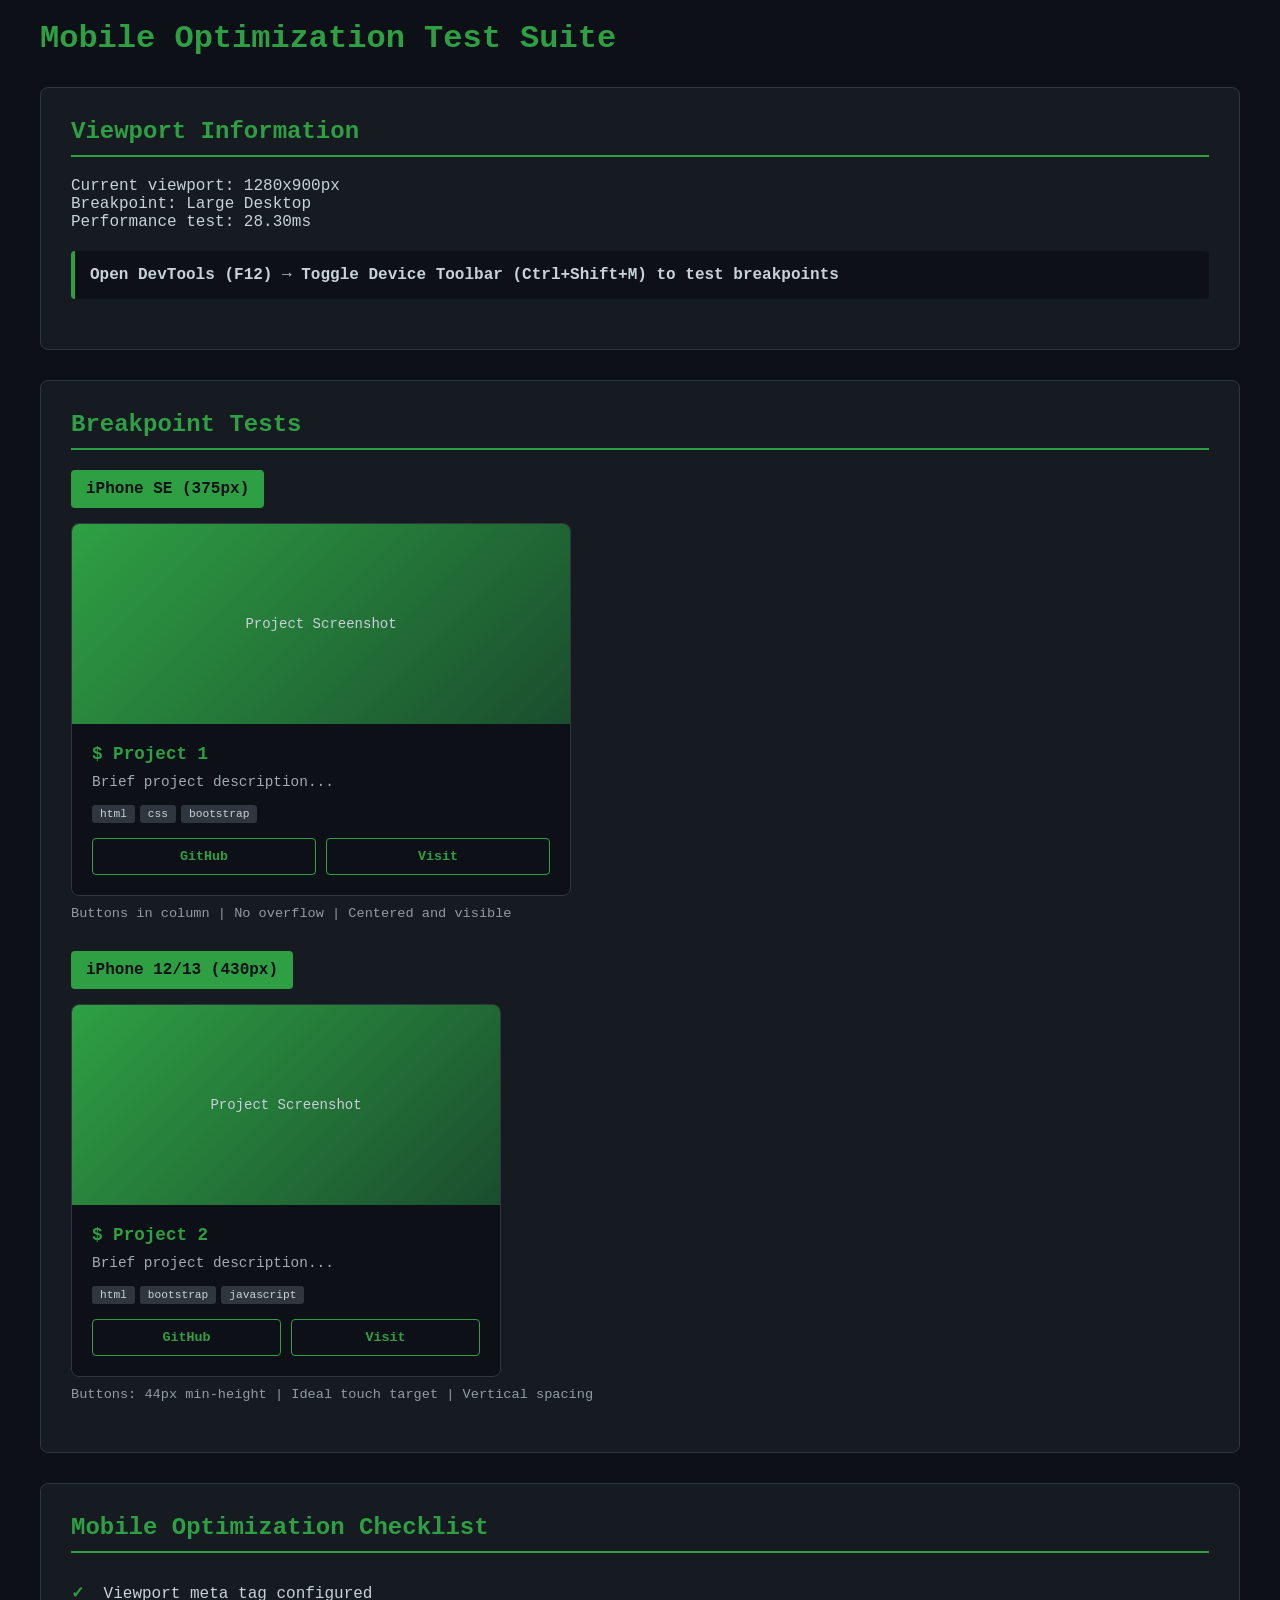
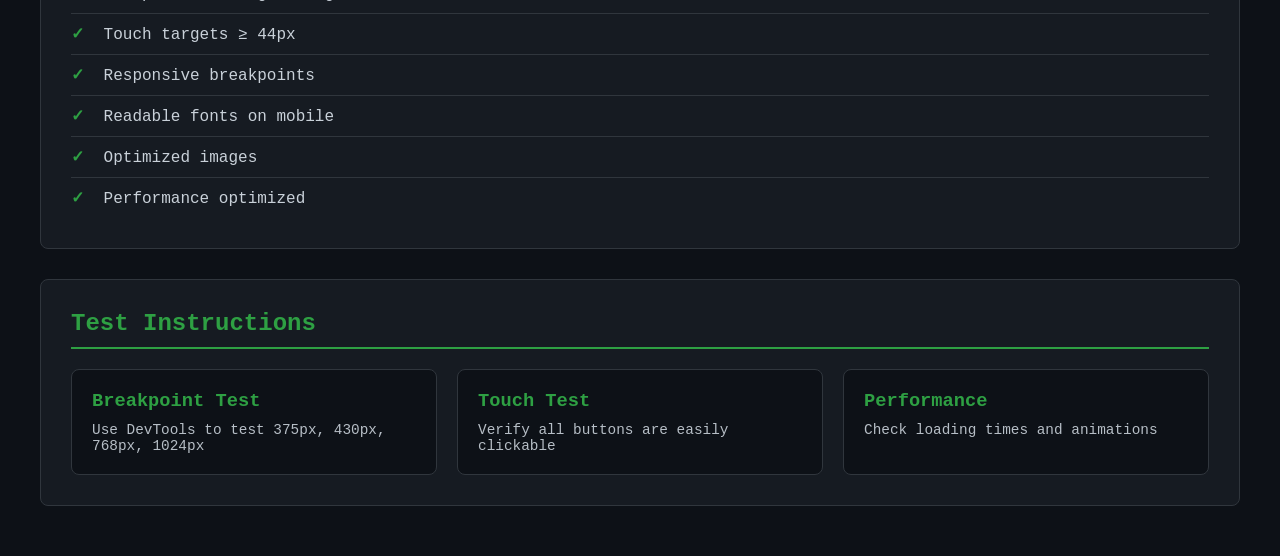
<file: html/mobile-test.html>
<!DOCTYPE html>
<html lang="en">
<head>
    <meta charset="UTF-8">
    <meta name="viewport" content="width=device-width, initial-scale=1.0">
    <title>Mobile Test Suite - Portfolio</title>
    
    <!-- External Stylesheets -->
    <link rel="stylesheet" href="../css/mobile-test.css">
</head>
<body>
    <div class="test-container">
        <h1>Mobile Optimization Test Suite</h1>

        <!-- Viewport Information Display -->
        <div class="test-section">
            <h2>Viewport Information</h2>
            <p id="viewport-info">Loading...</p>
            <p id="breakpoint-indicator">Loading...</p>
            <p id="perf-result">Running performance test...</p>
            <div class="note">
                <strong>Open DevTools (F12) → Toggle Device Toolbar (Ctrl+Shift+M) to test breakpoints</strong>
            </div>
        </div>

        <!-- Responsive Breakpoint Tests -->
        <div class="test-section">
            <h2>Breakpoint Tests</h2>

            <div class="viewport-test">
                <div class="viewport-label">iPhone SE (375px)</div>
                <div class="demo-project-card">
                    <div class="demo-project-image">Project Screenshot</div>
                    <div class="demo-project-content">
                        <div class="demo-project-title">$ Project 1</div>
                        <div class="demo-project-description">Brief project description...</div>
                        <div class="demo-tech-list">
                            <div class="demo-tech-badge">html</div>
                            <div class="demo-tech-badge">css</div>
                            <div class="demo-tech-badge">bootstrap</div>
                        </div>
                        <div class="demo-project-actions">
                            <button class="demo-btn">GitHub</button>
                            <button class="demo-btn">Visit</button>
                        </div>
                    </div>
                </div>
                <p style="margin-top: 10px; font-size: 0.85rem; opacity: 0.7;">
                    Buttons in column | No overflow | Centered and visible
                </p>
            </div>

            <div class="viewport-test" style="margin-top: 30px;">
                <div class="viewport-label">iPhone 12/13 (430px)</div>
                <div class="demo-project-card" style="max-width: 430px;">
                    <div class="demo-project-image">Project Screenshot</div>
                    <div class="demo-project-content">
                        <div class="demo-project-title">$ Project 2</div>
                        <div class="demo-project-description">Brief project description...</div>
                        <div class="demo-tech-list">
                            <div class="demo-tech-badge">html</div>
                            <div class="demo-tech-badge">bootstrap</div>
                            <div class="demo-tech-badge">javascript</div>
                        </div>
                        <div class="demo-project-actions">
                            <button class="demo-btn">GitHub</button>
                            <button class="demo-btn">Visit</button>
                        </div>
                    </div>
                </div>
                <p style="margin-top: 10px; font-size: 0.85rem; opacity: 0.7;">
                    Buttons: 44px min-height | Ideal touch target | Vertical spacing
                </p>
            </div>
        </div>

        <!-- Optimization Checklist -->
        <div class="test-section">
            <h2>Mobile Optimization Checklist</h2>
            <ul class="checklist">
                <li><span class="checkmark">✓</span> Viewport meta tag configured</li>
                <li><span class="checkmark">✓</span> Touch targets ≥ 44px</li>
                <li><span class="checkmark">✓</span> Responsive breakpoints</li>
                <li><span class="checkmark">✓</span> Readable fonts on mobile</li>
                <li><span class="checkmark">✓</span> Optimized images</li>
                <li><span class="checkmark">✓</span> Performance optimized</li>
            </ul>
        </div>

        <!-- Testing Instructions -->
        <div class="test-section">
            <h2>Test Instructions</h2>
            <div class="instruction-grid">
                <div class="instruction-card">
                    <h3>Breakpoint Test</h3>
                    <p>Use DevTools to test 375px, 430px, 768px, 1024px</p>
                </div>
                <div class="instruction-card">
                    <h3>Touch Test</h3>
                    <p>Verify all buttons are easily clickable</p>
                </div>
                <div class="instruction-card">
                    <h3>Performance</h3>
                    <p>Check loading times and animations</p>
                </div>
            </div>
        </div>
    </div>

    <!-- External JavaScript -->
    <script src="../js/mobile-test.js"></script>
</body>
</html>
</file>
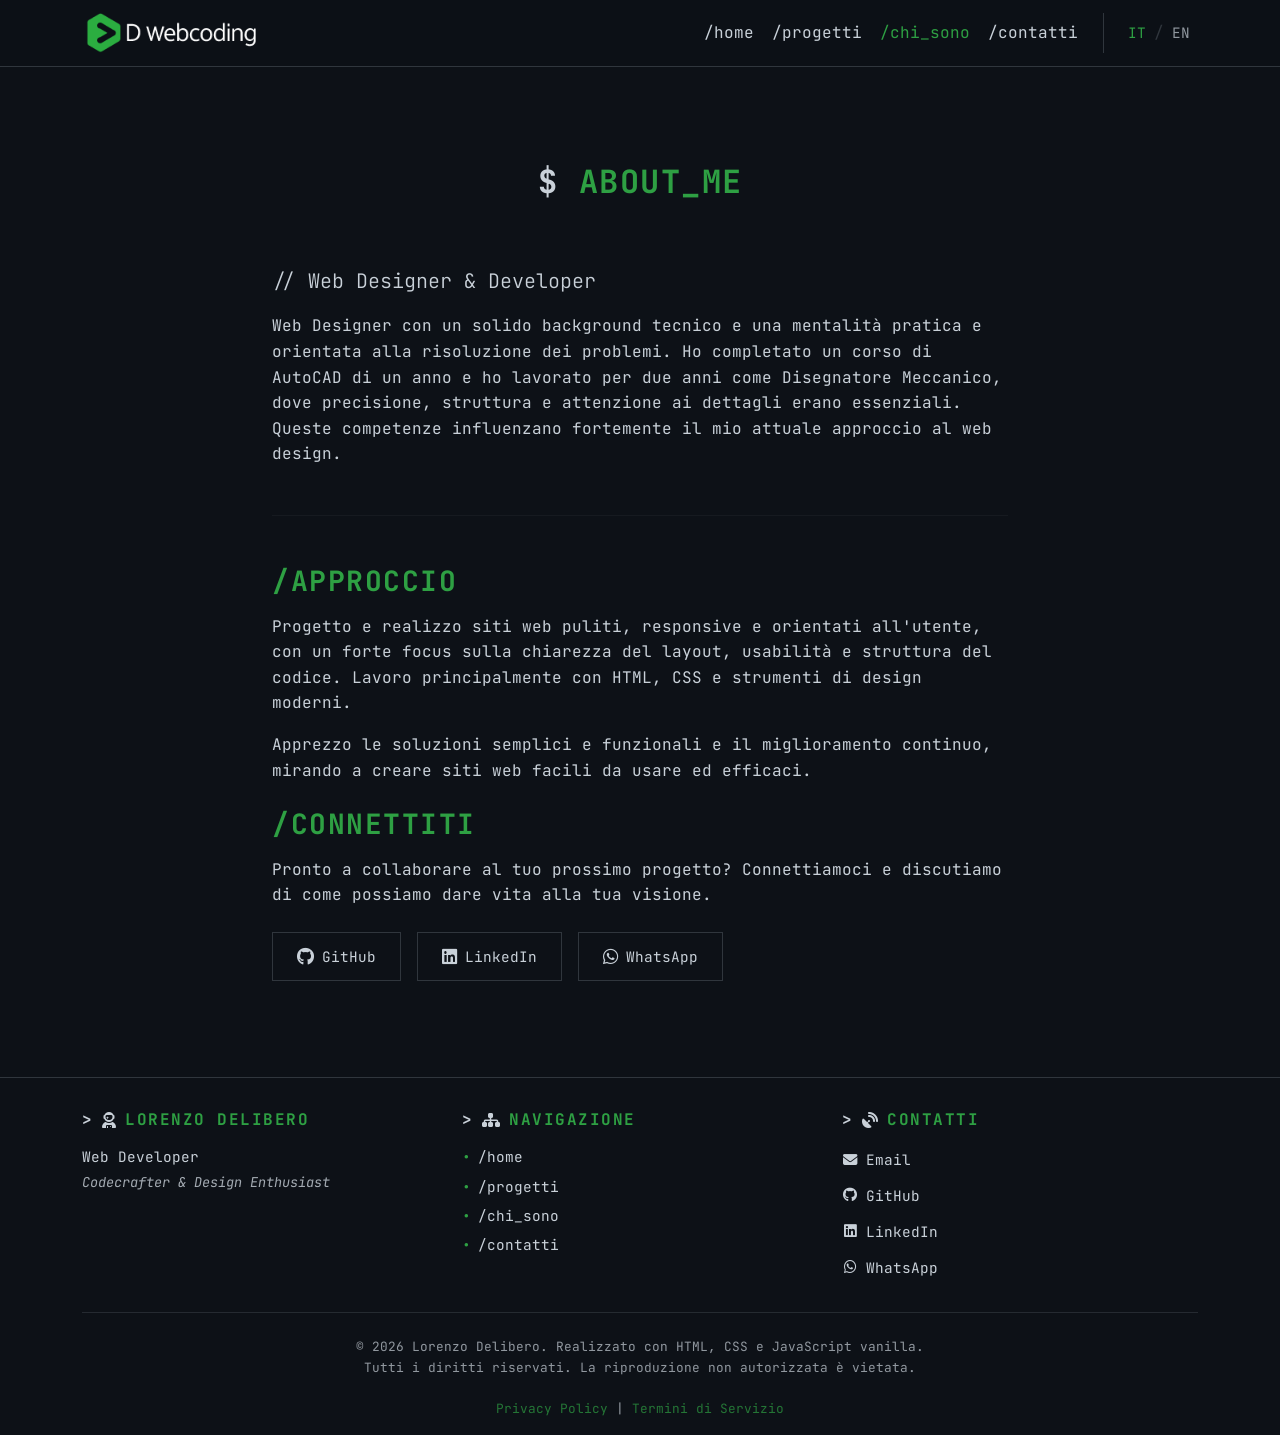
<file: Dwebcoding-Portfolio-main/html/about.html>
<!DOCTYPE html>
<html lang="en">
<head>
    <meta charset="UTF-8">
    <meta name="viewport" content="width=device-width, initial-scale=1.0">
    
    <title data-i18n="meta_title">About | Delibero Lorenzo</title>
    <meta name="description" data-i18n-content="meta_description" content="Profilo tecnico di Lorenzo Delibero.">
    <meta name="keywords" content="Lorenzo Delibero, chi sono, about, profilo sviluppatore, competenze web developer">
    <meta name="robots" content="index, follow">
    
    <!-- Open Graph Meta Tags -->
    <meta property="og:title" content="About | Delibero Lorenzo">
    <meta property="og:description" content="Profilo tecnico di Lorenzo Delibero, sviluppatore web.">
    <meta property="og:type" content="profile">
    <meta property="og:url" content="https://dwebcoding.github.io/html/about.html">
    
    <!-- Canonical URL -->
    <link rel="canonical" href="https://dwebcoding.github.io/html/about.html">

    <!-- External CDN Dependencies -->
    <link rel="preconnect" href="https://fonts.googleapis.com">
    <link rel="preconnect" href="https://fonts.gstatic.com" crossorigin>
    <link href="https://fonts.googleapis.com/css2?family=JetBrains+Mono:wght@400;700&display=swap" rel="stylesheet">
    <link href="https://cdn.jsdelivr.net/npm/bootstrap@5.3.3/dist/css/bootstrap.min.css" rel="stylesheet">
    <link href="https://unpkg.com/aos@2.3.1/dist/aos.css" rel="stylesheet">
    <link rel="stylesheet" href="https://cdnjs.cloudflare.com/ajax/libs/font-awesome/6.5.1/css/all.min.css">

    <!-- Custom Stylesheets -->
    <link rel="stylesheet" href="../css/style.css">
</head>
<body>

    <!-- Primary Navigation -->
    <nav class="navbar navbar-expand-lg navbar-dark sticky-top">
        <div class="container">
            <a class="navbar-brand" href="../index.html">
                <img src="../Assets/Images/Portfolio/Logo White.png" alt="D Webcoding Logo" height="50">
            </a>
            <button class="navbar-toggler" type="button" data-bs-toggle="collapse" data-bs-target="#navbarNav" aria-controls="navbarNav" aria-expanded="false" aria-label="Toggle navigation">
                <span class="navbar-toggler-icon"></span>
            </button>
            <div class="collapse navbar-collapse" id="navbarNav">
                <ul class="navbar-nav ms-auto align-items-center">
                    <li class="nav-item">
                        <a class="nav-link" href="../index.html" data-i18n="nav_home">/home</a>
                    </li>
                    <li class="nav-item">
                        <a class="nav-link" href="projects.html" data-i18n="nav_projects">/projects</a>
                    </li>
                    <li class="nav-item">
                        <a class="nav-link active" href="about.html" data-i18n="nav_about">/about</a>
                    </li>
                    <li class="nav-item">
                        <a class="nav-link" href="contact.html" data-i18n="nav_contact">/contact</a>
                    </li>
                    
                    <!-- Language Switcher Component -->
                    <li class="nav-item lang-switcher">
                        <a href="#" class="lang-switch" data-lang="it">IT</a>
                        <span style="color: var(--border-color);">/</span>
                        <a href="#" class="lang-switch" data-lang="en">EN</a>
                    </li>
                </ul>
            </div>
        </div>
    </nav>

    <!-- About Content Section -->
    <main class="container my-5 py-5">
        <div class="row justify-content-center">
            <div class="col-lg-8 terminal-text">
                <div data-aos="fade-up">
                    <h2 class="section-title text-center" data-i18n="about_title"></h2>
                    <p class="lead" data-i18n="about_intro_lead"></p>
                    <p data-i18n="about_intro_p"></p>
                </div>
                
                <hr class="my-5" style="border-color: var(--border-color);">

                <div data-aos="fade-up" data-aos-delay="100">
                    <h3 class="mb-3" style="color: var(--primary-color);" data-i18n="about_method_title"></h3>
                    <p data-i18n="about_method_p1"></p>
                    <p data-i18n="about_method_p2"></p>
                </div>

                <div data-aos="fade-up" data-aos-delay="200" class="mt-4">
                    <h3 class="mb-3" style="color: var(--primary-color);" data-i18n="about_goals_title"></h3>
                    <p data-i18n="about_goals_p1"></p>
                    
                    <!-- Social Media Links -->
                    <div class="social-banners mt-4">
                        <a href="https://github.com/Dwebcoding" target="_blank" rel="noopener" class="social-banner github">
                            <i class="fab fa-github"></i>
                            <span>GitHub</span>
                        </a>
                        <a href="https://www.linkedin.com/in/dwebcoding/" target="_blank" rel="noopener" class="social-banner linkedin">
                            <i class="fab fa-linkedin"></i>
                            <span>LinkedIn</span>
                        </a>
                        <a href="https://wa.me/393882566019 " target="_blank" rel="noopener" class="social-banner whatsapp">
                            <i class="fab fa-whatsapp"></i>
                            <span>WhatsApp</span>
                        </a>
                    </div>
                </div>
            </div>
        </div>
    </main>

    <!-- Footer Placeholder -->
    <div id="footer-placeholder"></div>

    <!-- JavaScript Dependencies -->
    <script src="../js/translations.js"></script>
    <script src="../js/lang.js"></script>
    <script src="../js/seo.js"></script>
    <script src="https://cdn.jsdelivr.net/npm/bootstrap@5.3.3/dist/js/bootstrap.bundle.min.js"></script>
    <script src="https://unpkg.com/aos@2.3.1/dist/aos.js"></script>
    <script src="../js/main.js" defer></script>

</body>
</html>
</file>
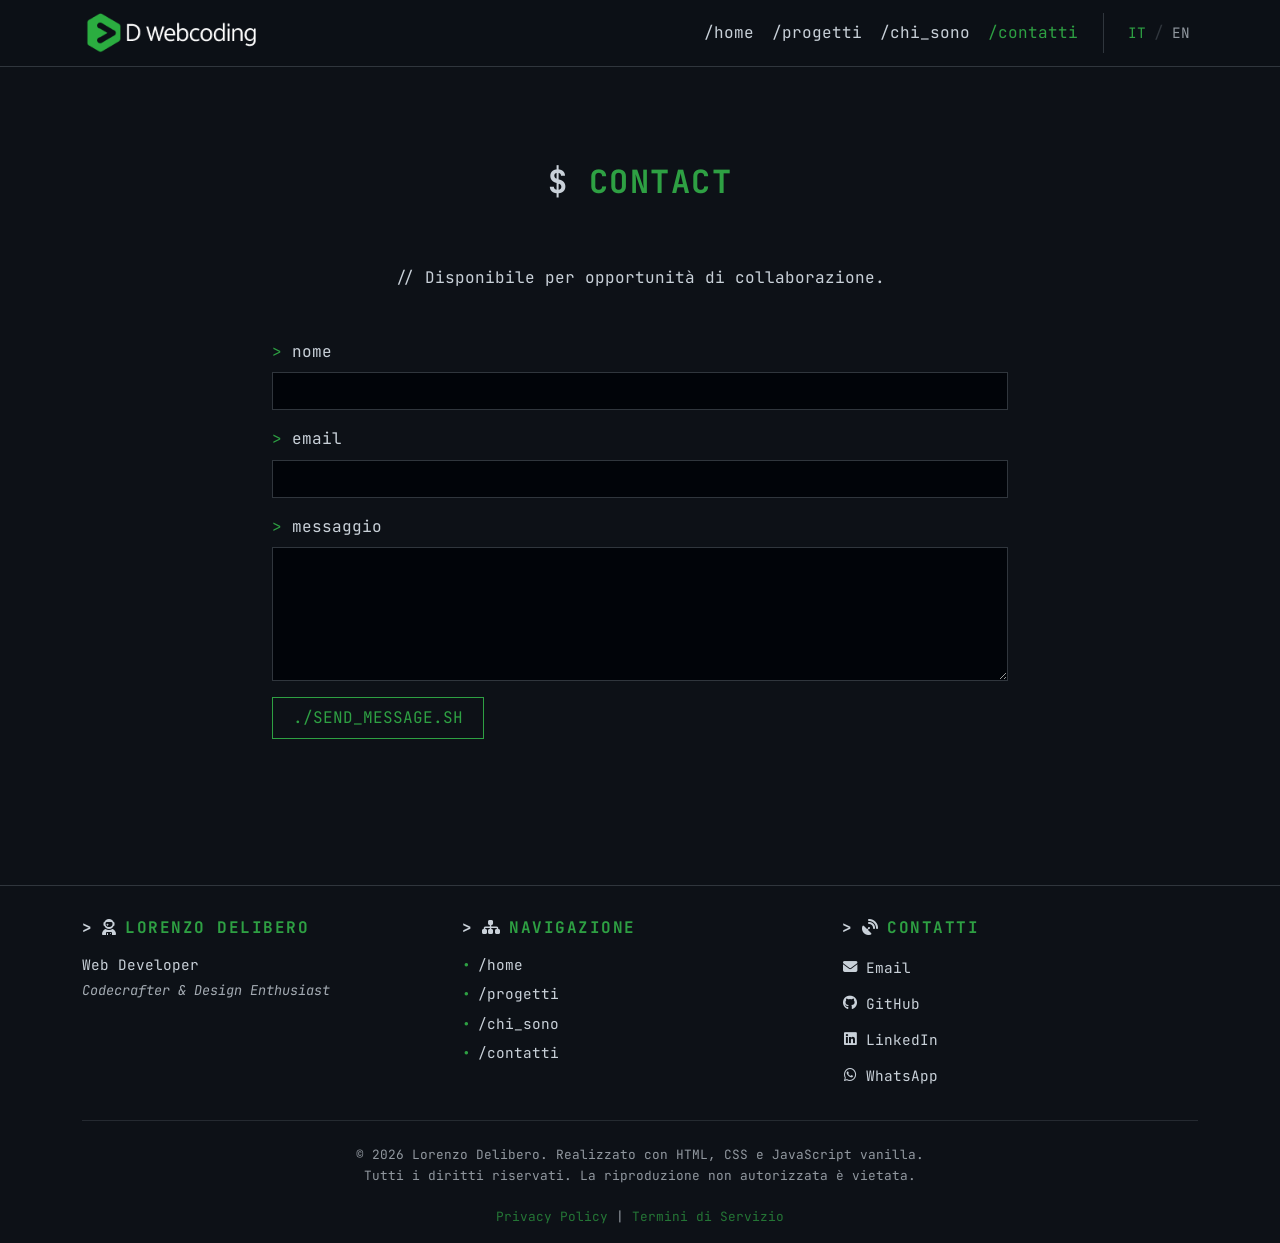
<file: Dwebcoding-Portfolio-main/html/contact.html>
<!DOCTYPE html>
<html lang="en">
<head>
    <meta charset="UTF-8">
    <meta name="viewport" content="width=device-width, initial-scale=1.0">
    
    <title data-i18n="meta_title">Contact | Delibero Lorenzo</title>
    <meta name="description" data-i18n-content="meta_description" content="Contatta Lorenzo Delibero per opportunità e collaborazioni.">
    <meta name="keywords" content="contatti Lorenzo Delibero, collaborazioni web developer, lavoro sviluppatore web">
    <meta name="robots" content="index, follow">
    
    <!-- Open Graph Meta Tags -->
    <meta property="og:title" content="Contact | Delibero Lorenzo">
    <meta property="og:description" content="Contatta Lorenzo Delibero per opportunità e collaborazioni.">
    <meta property="og:type" content="website">
    <meta property="og:url" content="https://dwebcoding.github.io/html/contact.html">
    
    <!-- Canonical URL -->
    <link rel="canonical" href="https://dwebcoding.github.io/html/contact.html">

    <!-- External CDN Dependencies -->
    <link rel="preconnect" href="https://fonts.googleapis.com">
    <link rel="preconnect" href="https://fonts.gstatic.com" crossorigin>
    <link href="https://fonts.googleapis.com/css2?family=JetBrains+Mono:wght@400;700&display=swap" rel="stylesheet">
    <link href="https://cdn.jsdelivr.net/npm/bootstrap@5.3.3/dist/css/bootstrap.min.css" rel="stylesheet">
    <link href="https://unpkg.com/aos@2.3.1/dist/aos.css" rel="stylesheet">
    <link rel="stylesheet" href="https://cdnjs.cloudflare.com/ajax/libs/font-awesome/6.5.1/css/all.min.css">

    <!-- Custom Stylesheets -->
    <link rel="stylesheet" href="../css/style.css">
</head>
<body>

    <!-- Primary Navigation -->
    <nav class="navbar navbar-expand-lg navbar-dark sticky-top">
        <div class="container">
            <a class="navbar-brand" href="../index.html">
                <img src="../Assets/Images/Portfolio/Logo White.png" alt="D Webcoding Logo" height="50">
            </a>
            <button class="navbar-toggler" type="button" data-bs-toggle="collapse" data-bs-target="#navbarNav" aria-controls="navbarNav" aria-expanded="false" aria-label="Toggle navigation">
                <span class="navbar-toggler-icon"></span>
            </button>
            <div class="collapse navbar-collapse" id="navbarNav">
                <ul class="navbar-nav ms-auto align-items-center">
                    <li class="nav-item">
                        <a class="nav-link" href="../index.html" data-i18n="nav_home">/home</a>
                    </li>
                    <li class="nav-item">
                        <a class="nav-link" href="projects.html" data-i18n="nav_projects">/projects</a>
                    </li>
                    <li class="nav-item">
                        <a class="nav-link" href="about.html" data-i18n="nav_about">/about</a>
                    </li>
                    <li class="nav-item">
                        <a class="nav-link active" href="contact.html" data-i18n="nav_contact">/contact</a>
                    </li>
                    <!-- Language Switcher Component -->
                    <li class="nav-item lang-switcher">
                        <a href="#" class="lang-switch" data-lang="it">IT</a>
                        <span style="color: var(--border-color);">/</span>
                        <a href="#" class="lang-switch" data-lang="en">EN</a>
                    </li>
                </ul>
            </div>
        </div>
    </nav>

    <!-- Contact Form Section -->
    <main class="container my-5 py-5">
        <h2 class="section-title text-center" data-aos="fade-up" data-i18n="contact_title"></h2>
        <div class="row justify-content-center">
            <div class="col-lg-8 terminal-text" data-aos="fade-up" data-aos-delay="100">
                <p class="text-center mb-5" data-i18n="contact_intro"></p>
                
                <!-- Contact Form -->
                <form id="contactForm" novalidate>
                    <div class="mb-3">
                        <label for="name" class="form-label" data-i18n="contact_label_name"></label>
                        <input type="text" class="form-control form-control-dark" id="name" required>
                    </div>
                    <div class="mb-3">
                        <label for="email" class="form-label" data-i18n="contact_label_email"></label>
                        <input type="email" class="form-control form-control-dark" id="email" required>
                    </div>
                    <div class="mb-3">
                        <label for="message" class="form-label" data-i18n="contact_label_message"></label>
                        <textarea class="form-control form-control-dark" id="message" rows="5" required></textarea>
                    </div>
                    
                    <button type="submit" class="btn btn-primary" data-i18n="contact_submit_btn"></button>
                </form>

                <!-- Form Validation Feedback -->
                <div id="form-confirmation" class="mt-4 terminal-text" style="height: 25px;"></div>
            </div>
        </div>
    </main>

    <!-- Footer Placeholder -->
    <div id="footer-placeholder"></div>

    <!-- JavaScript Dependencies -->
    <script src="../js/translations.js"></script>
    <script src="../js/lang.js"></script>
    <script src="../js/seo.js"></script>
    <script src="https://cdn.jsdelivr.net/npm/bootstrap@5.3.3/dist/js/bootstrap.bundle.min.js"></script>
    <script src="https://unpkg.com/aos@2.3.1/dist/aos.js"></script>
    <script src="../js/main.js" defer></script>

</body>
</html>
</file>
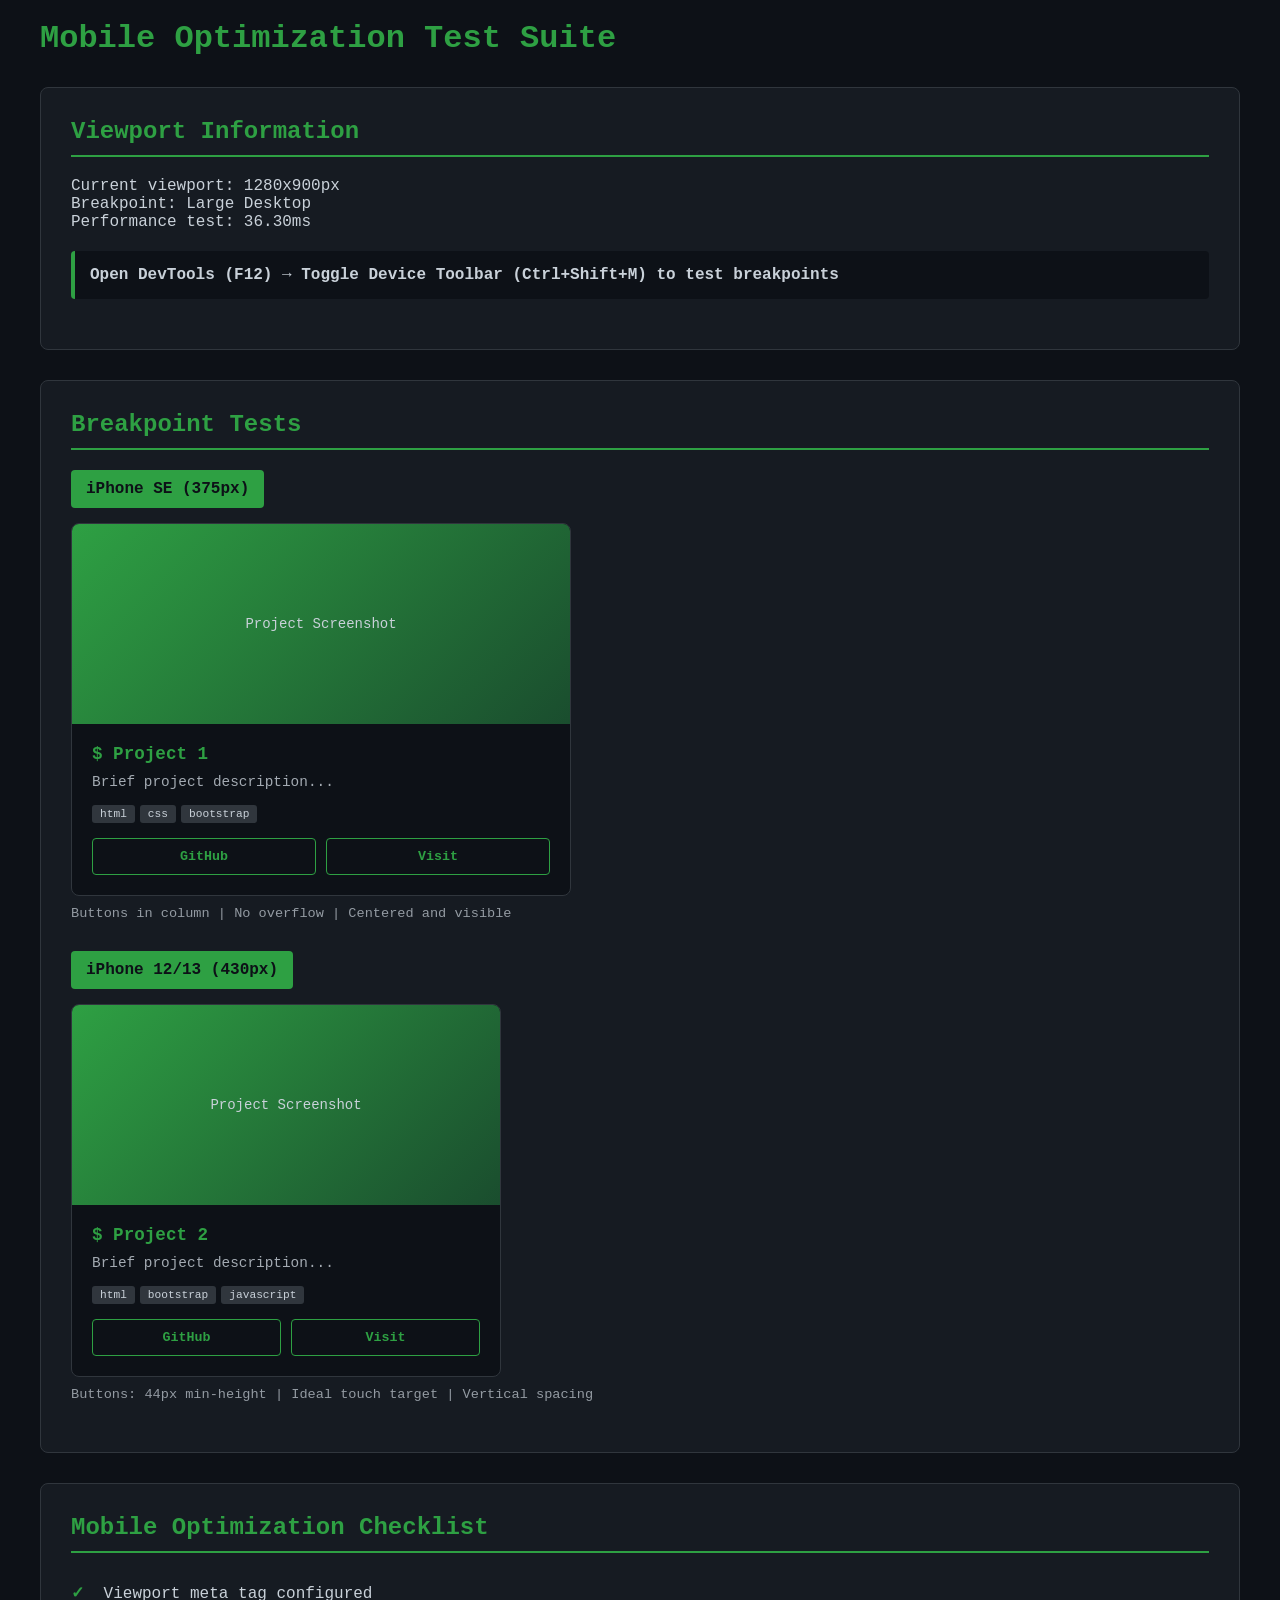
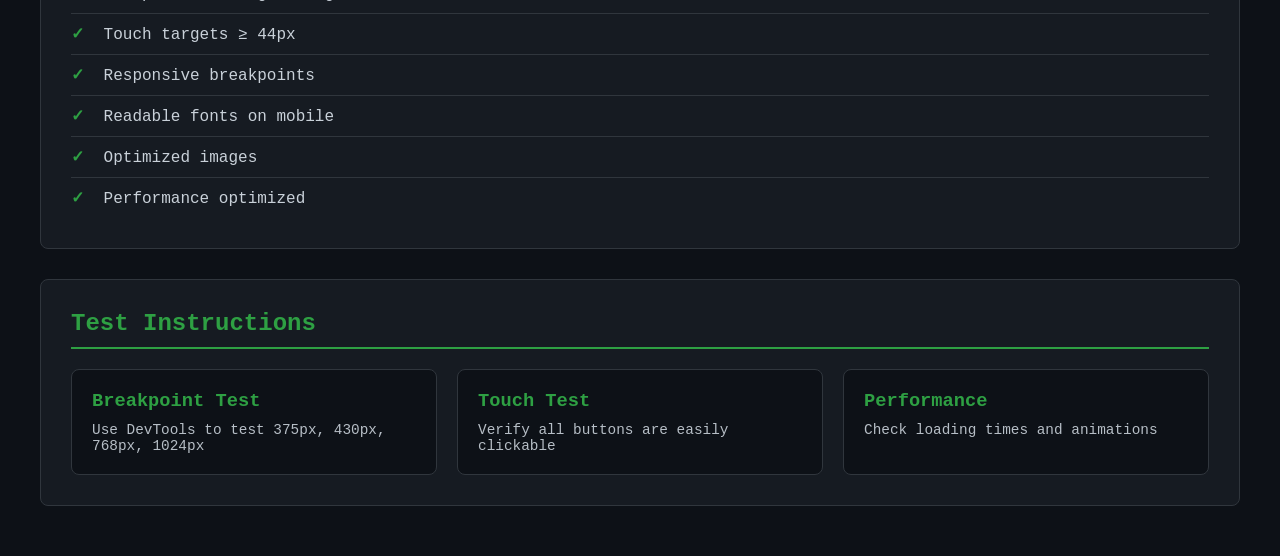
<file: Dwebcoding-Portfolio-main/html/mobile-test.html>
<!DOCTYPE html>
<html lang="en">
<head>
    <meta charset="UTF-8">
    <meta name="viewport" content="width=device-width, initial-scale=1.0">
    <title>Mobile Test Suite - Portfolio</title>
    
    <!-- External Stylesheets -->
    <link rel="stylesheet" href="../css/mobile-test.css">
</head>
<body>
    <div class="test-container">
        <h1>Mobile Optimization Test Suite</h1>

        <!-- Viewport Information Display -->
        <div class="test-section">
            <h2>Viewport Information</h2>
            <p id="viewport-info">Loading...</p>
            <p id="breakpoint-indicator">Loading...</p>
            <p id="perf-result">Running performance test...</p>
            <div class="note">
                <strong>Open DevTools (F12) → Toggle Device Toolbar (Ctrl+Shift+M) to test breakpoints</strong>
            </div>
        </div>

        <!-- Responsive Breakpoint Tests -->
        <div class="test-section">
            <h2>Breakpoint Tests</h2>

            <div class="viewport-test">
                <div class="viewport-label">iPhone SE (375px)</div>
                <div class="demo-project-card">
                    <div class="demo-project-image">Project Screenshot</div>
                    <div class="demo-project-content">
                        <div class="demo-project-title">$ Project 1</div>
                        <div class="demo-project-description">Brief project description...</div>
                        <div class="demo-tech-list">
                            <div class="demo-tech-badge">html</div>
                            <div class="demo-tech-badge">css</div>
                            <div class="demo-tech-badge">bootstrap</div>
                        </div>
                        <div class="demo-project-actions">
                            <button class="demo-btn">GitHub</button>
                            <button class="demo-btn">Visit</button>
                        </div>
                    </div>
                </div>
                <p style="margin-top: 10px; font-size: 0.85rem; opacity: 0.7;">
                    Buttons in column | No overflow | Centered and visible
                </p>
            </div>

            <div class="viewport-test" style="margin-top: 30px;">
                <div class="viewport-label">iPhone 12/13 (430px)</div>
                <div class="demo-project-card" style="max-width: 430px;">
                    <div class="demo-project-image">Project Screenshot</div>
                    <div class="demo-project-content">
                        <div class="demo-project-title">$ Project 2</div>
                        <div class="demo-project-description">Brief project description...</div>
                        <div class="demo-tech-list">
                            <div class="demo-tech-badge">html</div>
                            <div class="demo-tech-badge">bootstrap</div>
                            <div class="demo-tech-badge">javascript</div>
                        </div>
                        <div class="demo-project-actions">
                            <button class="demo-btn">GitHub</button>
                            <button class="demo-btn">Visit</button>
                        </div>
                    </div>
                </div>
                <p style="margin-top: 10px; font-size: 0.85rem; opacity: 0.7;">
                    Buttons: 44px min-height | Ideal touch target | Vertical spacing
                </p>
            </div>
        </div>

        <!-- Optimization Checklist -->
        <div class="test-section">
            <h2>Mobile Optimization Checklist</h2>
            <ul class="checklist">
                <li><span class="checkmark">✓</span> Viewport meta tag configured</li>
                <li><span class="checkmark">✓</span> Touch targets ≥ 44px</li>
                <li><span class="checkmark">✓</span> Responsive breakpoints</li>
                <li><span class="checkmark">✓</span> Readable fonts on mobile</li>
                <li><span class="checkmark">✓</span> Optimized images</li>
                <li><span class="checkmark">✓</span> Performance optimized</li>
            </ul>
        </div>

        <!-- Testing Instructions -->
        <div class="test-section">
            <h2>Test Instructions</h2>
            <div class="instruction-grid">
                <div class="instruction-card">
                    <h3>Breakpoint Test</h3>
                    <p>Use DevTools to test 375px, 430px, 768px, 1024px</p>
                </div>
                <div class="instruction-card">
                    <h3>Touch Test</h3>
                    <p>Verify all buttons are easily clickable</p>
                </div>
                <div class="instruction-card">
                    <h3>Performance</h3>
                    <p>Check loading times and animations</p>
                </div>
            </div>
        </div>
    </div>

    <!-- External JavaScript -->
    <script src="../js/mobile-test.js"></script>
</body>
</html>
</file>
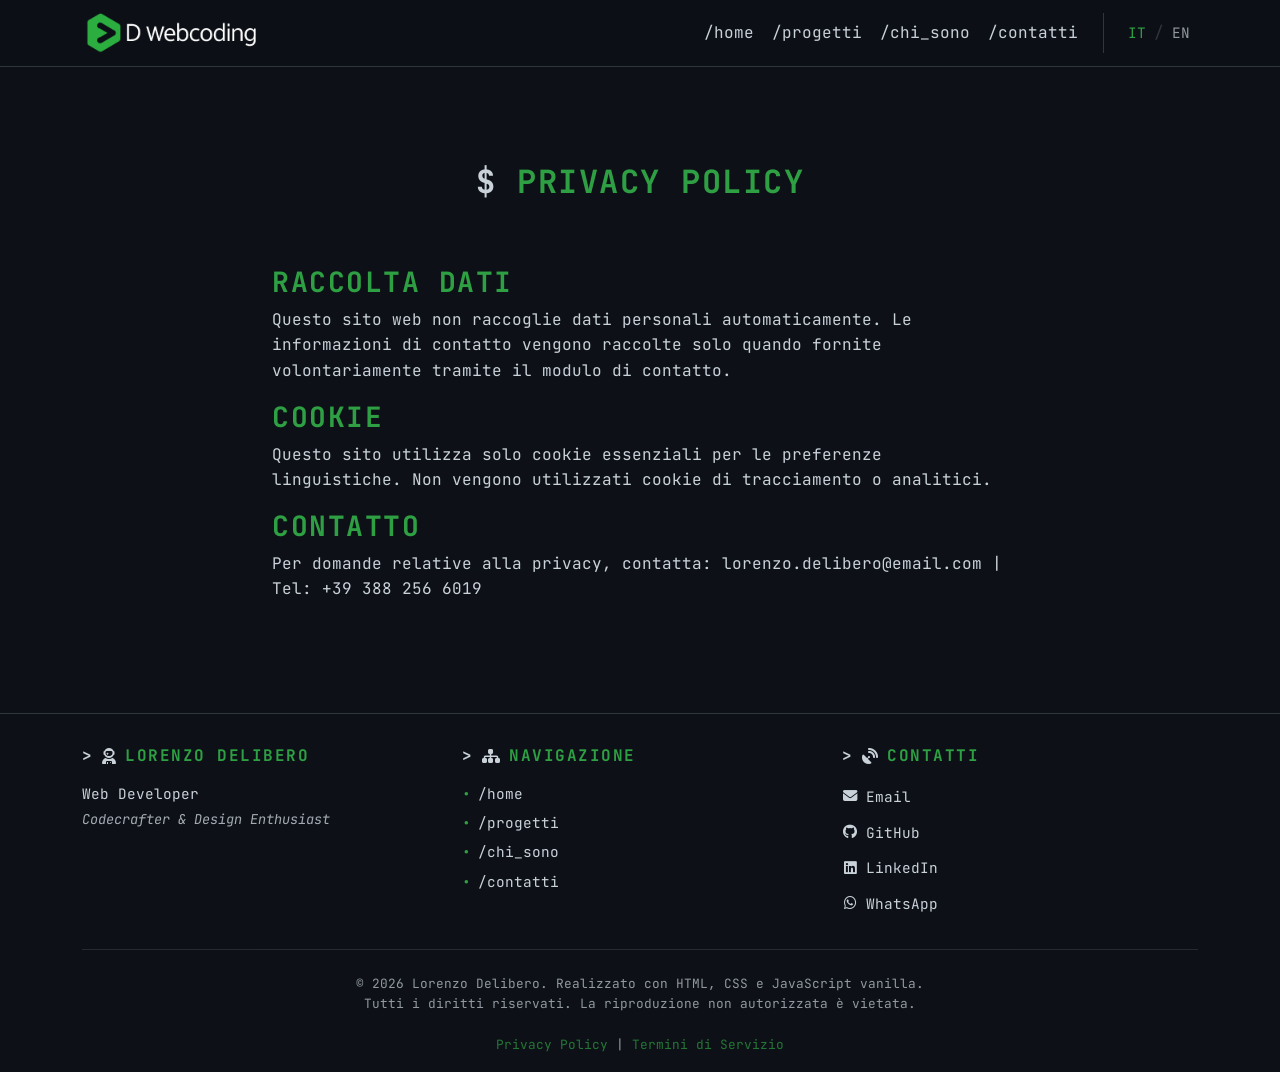
<file: Dwebcoding-Portfolio-main/html/privacy.html>
<!DOCTYPE html>
<html lang="en">
<head>
    <meta charset="UTF-8">
    <meta name="viewport" content="width=device-width, initial-scale=1.0">
    
    <title data-i18n="privacy_title">Privacy Policy | Delibero Lorenzo</title>
    <meta name="description" data-i18n-content="privacy_description" content="Privacy Policy di Lorenzo Delibero.">

    <!-- Libs CDN -->
    <link rel="preconnect" href="https://fonts.googleapis.com">
    <link rel="preconnect" href="https://fonts.gstatic.com" crossorigin>
    <link href="https://fonts.googleapis.com/css2?family=JetBrains+Mono:wght@400;700&display=swap" rel="stylesheet">
    <link href="https://cdn.jsdelivr.net/npm/bootstrap@5.3.3/dist/css/bootstrap.min.css" rel="stylesheet">
    <link href="https://unpkg.com/aos@2.3.1/dist/aos.css" rel="stylesheet">
    <link rel="stylesheet" href="https://cdnjs.cloudflare.com/ajax/libs/font-awesome/6.5.1/css/all.min.css">

    <!-- Custom CSS -->
    <link rel="stylesheet" href="../css/style.css">
</head>
<body>

    <!-- Navbar -->
    <nav class="navbar navbar-expand-lg navbar-dark sticky-top">
        <div class="container">
            <a class="navbar-brand" href="../index.html">
                <img src="../Assets/Images/Portfolio/Logo White.png" alt="D Webcoding Logo" height="50">
            </a>
            <button class="navbar-toggler" type="button" data-bs-toggle="collapse" data-bs-target="#navbarNav" aria-controls="navbarNav" aria-expanded="false" aria-label="Toggle navigation">
                <span class="navbar-toggler-icon"></span>
            </button>
            <div class="collapse navbar-collapse" id="navbarNav">
                <ul class="navbar-nav ms-auto align-items-center">
                    <li class="nav-item">
                        <a class="nav-link" href="../index.html" data-i18n="nav_home">/home</a>
                    </li>
                    <li class="nav-item">
                        <a class="nav-link" href="projects.html" data-i18n="nav_projects">/projects</a>
                    </li>
                    <li class="nav-item">
                        <a class="nav-link" href="about.html" data-i18n="nav_about">/about</a>
                    </li>
                    <li class="nav-item">
                        <a class="nav-link" href="contact.html" data-i18n="nav_contact">/contact</a>
                    </li>
                    
                    <!-- Language Switcher -->
                    <li class="nav-item lang-switcher">
                        <a href="#" class="lang-switch" data-lang="it">IT</a>
                        <span style="color: var(--border-color);">/</span>
                        <a href="#" class="lang-switch" data-lang="en">EN</a>
                    </li>
                </ul>
            </div>
        </div>
    </nav>

    <!-- Privacy Section -->
    <main class="container my-5 py-5">
        <div class="row justify-content-center">
            <div class="col-lg-8 terminal-text">
                <h2 class="section-title text-center" data-i18n="privacy_title"></h2>
                
                <div data-aos="fade-up">
                    <h3 data-i18n="privacy_data_collection"></h3>
                    <p data-i18n="privacy_data_text"></p>
                </div>

                <div data-aos="fade-up" data-aos-delay="100">
                    <h3 data-i18n="privacy_cookies"></h3>
                    <p data-i18n="privacy_cookies_text"></p>
                </div>

                <div data-aos="fade-up" data-aos-delay="200">
                    <h3 data-i18n="privacy_contact"></h3>
                    <p data-i18n="privacy_contact_text"></p>
                </div>
            </div>
        </div>
    </main>

    <!-- Footer -->
    <div id="footer-placeholder"></div>

    <!-- JS -->
    <script src="../js/translations.js"></script>
    <script src="../js/lang.js"></script>
    <script src="../js/seo.js"></script>
    <script src="https://cdn.jsdelivr.net/npm/bootstrap@5.3.3/dist/js/bootstrap.bundle.min.js"></script>
    <script src="https://unpkg.com/aos@2.3.1/dist/aos.js"></script>
    <script src="../js/main.js" defer></script>

</body>
</html>
</file>
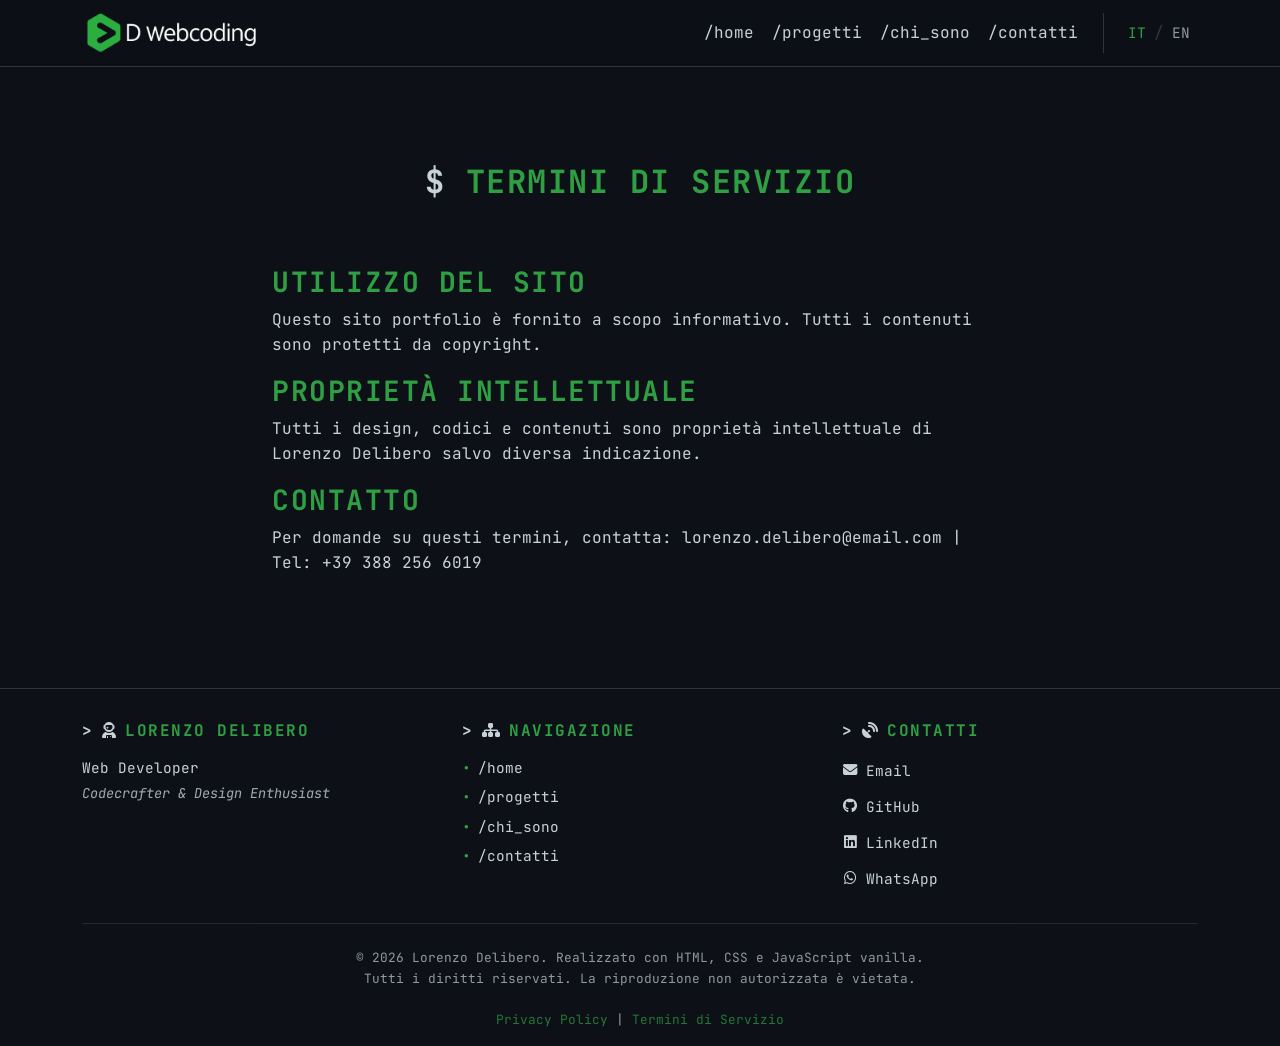
<file: Dwebcoding-Portfolio-main/html/terms.html>
<!DOCTYPE html>
<html lang="en">
<head>
    <meta charset="UTF-8">
    <meta name="viewport" content="width=device-width, initial-scale=1.0">
    
    <title data-i18n="terms_title">Terms of Service | Delibero Lorenzo</title>
    <meta name="description" data-i18n-content="terms_description" content="Terms of Service di Lorenzo Delibero.">

    <!-- External CDN Dependencies -->
    <link rel="preconnect" href="https://fonts.googleapis.com">
    <link rel="preconnect" href="https://fonts.gstatic.com" crossorigin>
    <link href="https://fonts.googleapis.com/css2?family=JetBrains+Mono:wght@400;700&display=swap" rel="stylesheet">
    <link href="https://cdn.jsdelivr.net/npm/bootstrap@5.3.3/dist/css/bootstrap.min.css" rel="stylesheet">
    <link href="https://unpkg.com/aos@2.3.1/dist/aos.css" rel="stylesheet">
    <link rel="stylesheet" href="https://cdnjs.cloudflare.com/ajax/libs/font-awesome/6.5.1/css/all.min.css">

    <!-- Custom Stylesheets -->
    <link rel="stylesheet" href="../css/style.css">
</head>
<body>

    <!-- Primary Navigation -->
    <nav class="navbar navbar-expand-lg navbar-dark sticky-top">
        <div class="container">
            <a class="navbar-brand" href="../index.html">
                <img src="../Assets/Images/Portfolio/Logo White.png" alt="D Webcoding Logo" height="50">
            </a>
            <button class="navbar-toggler" type="button" data-bs-toggle="collapse" data-bs-target="#navbarNav" aria-controls="navbarNav" aria-expanded="false" aria-label="Toggle navigation">
                <span class="navbar-toggler-icon"></span>
            </button>
            <div class="collapse navbar-collapse" id="navbarNav">
                <ul class="navbar-nav ms-auto align-items-center">
                    <li class="nav-item">
                        <a class="nav-link" href="../index.html" data-i18n="nav_home">/home</a>
                    </li>
                    <li class="nav-item">
                        <a class="nav-link" href="projects.html" data-i18n="nav_projects">/projects</a>
                    </li>
                    <li class="nav-item">
                        <a class="nav-link" href="about.html" data-i18n="nav_about">/about</a>
                    </li>
                    <li class="nav-item">
                        <a class="nav-link" href="contact.html" data-i18n="nav_contact">/contact</a>
                    </li>
                    <!-- Language Switcher Component -->
                    <li class="nav-item lang-switcher">
                        <a href="#" class="lang-switch" data-lang="it">IT</a>
                        <span style="color: var(--border-color);">/</span>
                        <a href="#" class="lang-switch" data-lang="en">EN</a>
                    </li>
                </ul>
            </div>
        </div>
    </nav>

    <!-- Terms of Service Content -->
    <main class="container my-5 py-5">
        <div class="row justify-content-center">
            <div class="col-lg-8 terminal-text">
                <h2 class="section-title text-center" data-i18n="terms_title"></h2>
                
                <div data-aos="fade-up">
                    <h3 data-i18n="terms_usage"></h3>
                    <p data-i18n="terms_usage_text"></p>
                </div>

                <div data-aos="fade-up" data-aos-delay="100">
                    <h3 data-i18n="terms_intellectual"></h3>
                    <p data-i18n="terms_intellectual_text"></p>
                </div>

                <div data-aos="fade-up" data-aos-delay="200">
                    <h3 data-i18n="terms_contact"></h3>
                    <p data-i18n="terms_contact_text"></p>
                </div>
            </div>
        </div>
    </main>

    <!-- Footer Placeholder -->
    <div id="footer-placeholder"></div>

    <!-- JavaScript Dependencies -->
    <script src="../js/translations.js"></script>
    <script src="../js/lang.js"></script>
    <script src="../js/seo.js"></script>
    <script src="https://cdn.jsdelivr.net/npm/bootstrap@5.3.3/dist/js/bootstrap.bundle.min.js"></script>
    <script src="https://unpkg.com/aos@2.3.1/dist/aos.js"></script>
    <script src="../js/main.js" defer></script>

</body>
</html>
</file>
<file: css/mobile-test.css>
/**
 * Mobile Testing Suite Styles
 * Viewport testing and responsive design validation
 */
* {
    margin: 0;
    padding: 0;
    box-sizing: border-box;
}

body {
    font-family: 'Courier New', monospace;
    background: #0d1117;
    color: #c9d1d9;
    padding: 20px;
}

.test-container {
    max-width: 1200px;
    margin: 0 auto;
}

h1 {
    color: #2ea043;
    margin-bottom: 30px;
    font-size: 2rem;
}

.test-section {
    background: #161b22;
    border: 1px solid #30363d;
    border-radius: 8px;
    padding: 30px;
    margin-bottom: 30px;
}

.test-section h2 {
    color: #2ea043;
    font-size: 1.5rem;
    margin-bottom: 20px;
    border-bottom: 2px solid #2ea043;
    padding-bottom: 10px;
}

.viewport-test {
    margin-bottom: 20px;
}

.viewport-label {
    background: #2ea043;
    color: #0d1117;
    padding: 10px 15px;
    border-radius: 4px;
    font-weight: bold;
    margin-bottom: 15px;
    display: inline-block;
}

.demo-project-card {
    border: 1px solid #30363d;
    border-radius: 8px;
    overflow: hidden;
    max-width: 500px;
    background: #0d1117;
}

.demo-project-image {
    width: 100%;
    height: 200px;
    background: linear-gradient(135deg, #2ea043 0%, #1a4d2e 100%);
    display: flex;
    align-items: center;
    justify-content: center;
    color: #c9d1d9;
    font-size: 14px;
    text-align: center;
    padding: 20px;
}

.demo-project-content {
    padding: 20px;
}

.demo-project-title {
    color: #2ea043;
    font-size: 1.1rem;
    margin-bottom: 10px;
    font-weight: bold;
}

.demo-project-description {
    font-size: 0.9rem;
    margin-bottom: 15px;
    opacity: 0.8;
}

.demo-tech-list {
    margin-bottom: 15px;
    display: flex;
    gap: 5px;
    flex-wrap: wrap;
}

.demo-tech-badge {
    background: #30363d;
    color: #c9d1d9;
    padding: 3px 8px;
    border-radius: 3px;
    font-size: 0.7rem;
}

.demo-project-actions {
    display: flex;
    gap: 10px;
}

.demo-btn {
    flex: 1;
    padding: 10px;
    border: 1px solid #2ea043;
    background: transparent;
    color: #2ea043;
    border-radius: 4px;
    cursor: pointer;
    font-family: inherit;
    font-weight: bold;
    text-align: center;
    transition: all 0.3s;
}

.demo-btn:hover {
    background: #2ea043;
    color: #0d1117;
}

@media (max-width: 768px) {
    .demo-project-actions {
        flex-direction: column;
        gap: 10px;
    }

    .demo-btn {
        width: 100%;
    }
}

.checklist {
    list-style: none;
}

.checklist li {
    padding: 10px 0;
    border-bottom: 1px solid #30363d;
}

.checklist li:last-child {
    border-bottom: none;
}

.checkmark {
    color: #2ea043;
    font-weight: bold;
    margin-right: 10px;
}

.note {
    background: #0d1117;
    border-left: 4px solid #2ea043;
    padding: 15px;
    margin: 20px 0;
    border-radius: 4px;
}

.code-block {
    background: #0d1117;
    border: 1px solid #30363d;
    padding: 15px;
    border-radius: 4px;
    overflow-x: auto;
    margin: 15px 0;
    font-size: 0.85rem;
}

.highlight {
    color: #2ea043;
}

.instruction-grid {
    display: grid;
    grid-template-columns: repeat(auto-fit, minmax(300px, 1fr));
    gap: 20px;
    margin-top: 20px;
}

.instruction-card {
    background: #0d1117;
    border: 1px solid #30363d;
    padding: 20px;
    border-radius: 8px;
}

.instruction-card h3 {
    color: #2ea043;
    margin-bottom: 10px;
}

.instruction-card p {
    font-size: 0.9rem;
    opacity: 0.9;
}
</file>
<file: Dwebcoding-Portfolio-main/css/style.css>
/**
 * Terminal-Inspired Portfolio Stylesheet
 * Theme: GitHub Dark with Terminal Aesthetics
 * Typography: JetBrains Mono Monospace
 */

/* Font Import */
@import url('https://fonts.googleapis.com/css2?family=JetBrains+Mono:wght@400;700&display=swap');

/* CSS Custom Properties */
:root {
  --background-color: #0d1117;
  --primary-color: #2ea043;
  --secondary-color: #c9d1d9;
  --border-color: #30363d;
  --text-color: var(--secondary-color);
  --font-family-monospace: 'JetBrains Mono', monospace;
}

body {
  background-color: var(--background-color);
  color: var(--text-color);
  font-family: var(--font-family-monospace);
  line-height: 1.6;
}

h1, h2, h3, h4, h5, h6 {
  color: var(--primary-color);
  font-weight: 700;
  text-transform: uppercase;
  letter-spacing: 1.5px;
}

h2::before {
  content: '$ ';
  color: var(--secondary-color);
}

a {
  color: var(--primary-color);
  text-decoration: none;
  transition: color 0.3s ease, text-decoration 0.3s ease;
}

a:hover {
  color: var(--secondary-color);
  text-decoration: underline;
}

/* Bootstrap Framework Overrides */
.navbar {
  background-color: rgba(13, 17, 23, 0.8);
  backdrop-filter: blur(10px);
  border-bottom: 1px solid var(--border-color);
}

.navbar-brand img {
    height: 40px;
    width: auto;
    transition: transform 0.2s ease;
}

.navbar-brand img:hover {
    transform: scale(1.05);
}

.navbar-brand {
    font-family: var(--font-family-monospace);
    color: var(--primary-color);
    font-weight: 700;
}

.navbar-brand:hover {
    color: var(--secondary-color);
}

.navbar .nav-link {
  color: var(--secondary-color);
  font-family: var(--font-family-monospace);
  border: 1px solid transparent;
  transition: color 0.3s ease, border-color 0.3s ease;
}

.navbar .nav-link:hover,
.navbar .nav-link.active {
  color: var(--primary-color);
}

.navbar-toggler {
    border-color: var(--border-color);
}

.navbar-toggler-icon {
    background-image: url("data:image/svg+xml,%3csvg xmlns='http://www.w3.org/2000/svg' viewBox='0 0 30 30'%3e%3cpath stroke='rgba(46, 160, 67, 1)' stroke-linecap='round' stroke-miterlimit='10' stroke-width='2' d='M4 7h22M4 15h22M4 23h22'/%3e%3c/svg%3e");
}

.btn {
    font-family: var(--font-family-monospace);
    text-transform: uppercase;
    border-radius: 0;
    padding: 8px 20px;
    transition: all 0.3s ease;
}

.btn-primary {
  background-color: transparent;
  color: var(--primary-color);
  border: 1px solid var(--primary-color);
}

.btn-primary:hover {
  background-color: var(--primary-color);
  color: var(--background-color);
  border-color: var(--primary-color);
}

.btn-secondary {
    background-color: transparent;
    color: var(--secondary-color);
    border: 1px solid var(--secondary-color);
}

.btn-secondary:hover {
    background-color: var(--secondary-color);
    color: var(--background-color);
    border-color: var(--secondary-color);
}


/* Custom Component Classes */
.section-title {
    margin-bottom: 4rem;
}

.terminal-text {
    font-family: var(--font-family-monospace);
}

.terminal-card {
    background-color: transparent;
    border: 1px solid var(--border-color);
    padding: 2rem;
    height: 100%;
    display: flex;
    flex-direction: column;
}

.terminal-card .card-title {
    color: var(--primary-color);
    margin-bottom: 1rem;
}

.terminal-card .card-title::before {
    content: '$ project: ';
    color: var(--secondary-color);
}

.terminal-card p {
    margin-bottom: 0.5rem;
}

.terminal-card .tech-list {
    margin-top: auto;
    padding-top: 1rem;
}

.terminal-card .tech-list span {
    display: inline-block;
    background-color: var(--border-color);
    padding: 2px 8px;
    font-size: 0.8rem;
    margin-right: 5px;
    margin-bottom: 5px;
}

.terminal-card .tech-label::before {
    content: '> tech: ';
    color: var(--secondary-color);
}

/* Page-Specific Sections */

/* Hero Section */
.hero-section {
    min-height: 60vh;
    position: relative;
    overflow: hidden;
}

#hero-bg {
  position: absolute;
  top: 0;
  left: 0;
  width: 100%;
  height: 100%;
  z-index: 0;
  pointer-events: none;
}

.hero-text {
    position: relative;
    z-index: 1;
    font-size: 1.2rem; /* Leggermente ridotto per più linee */
    width: 100%;
    max-width: 650px; /* Larghezza massima per leggibilità */
}

.hero-text .terminal-prompt {
    color: var(--secondary-color);
}

.hero-text .terminal-prompt span,
.hero-text .terminal-prompt a {
    color: var(--primary-color);
}

.hero-text .terminal-output-line {
    margin: 0;
    padding-left: 1rem; /* Indentazione per l'output */
    color: var(--text-color);
}

.hero-text .terminal-key {
    color: var(--primary-color);
}

.hero-text .cursor {
    display: inline-block;
    background-color: var(--primary-color);
    width: 10px;
    height: 1.2rem;
    vertical-align: middle;
    animation: blink 1s infinite;
}

@keyframes blink {
    0%, 100% { opacity: 1; }
    50% { opacity: 0; }
}

/* Contact Form Styling */
.form-control-dark {
    background-color: #010409;
    color: var(--text-color);
    border: 1px solid var(--border-color);
    border-radius: 0;
}

.form-control-dark:focus {
    background-color: #010409;
    color: var(--text-color);
    border-color: var(--primary-color);
    box-shadow: 0 0 0 0.25rem rgba(46, 160, 67, 0.25);
}

.form-label::before {
    content: '> ';
    color: var(--primary-color);
}

/* Footer Component */
.footer {
    border-top: 1px solid var(--border-color);
    padding: 2rem 0 1rem;
    margin-top: 3rem;
    font-size: 0.9rem;
    color: var(--secondary-color);
    background: linear-gradient(180deg, transparent 0%, rgba(13, 17, 23, 0.8) 100%);
}

.footer h5 {
    font-size: 1rem;
    margin-bottom: 1rem;
    color: var(--primary-color);
    display: flex;
    align-items: center;
    gap: 0.5rem;
}

.footer h5 i {
    color: var(--secondary-color);
    transition: all 0.3s ease;
}

.footer h5:hover i {
    color: var(--primary-color);
    transform: scale(1.1);
    text-shadow: 0 0 10px currentColor;
}

.footer h5::before {
    content: '> ';
    color: var(--secondary-color);
}

.footer .footer-tagline {
    font-size: 0.85rem;
    opacity: 0.8;
    font-style: italic;
}

.footer ul {
    padding-left: 0;
    list-style: none;
}

.footer ul li {
    margin-bottom: 0.4rem;
    position: relative;
    padding-left: 1rem;
}

.footer ul li::before {
    content: '•';
    color: var(--primary-color);
    position: absolute;
    left: 0;
}

.footer ul a {
    color: var(--secondary-color);
    transition: color 0.2s ease;
}

.footer ul a:hover {
    color: var(--primary-color);
    text-decoration: none;
}

.footer .social-icons {
    display: flex;
    flex-direction: column;
    gap: 0.4rem;
}

.footer .social-icons a {
    display: flex;
    align-items: center;
    color: var(--secondary-color);
    transition: all 0.2s ease;
    padding: 0.2rem 0;
}

.footer .social-icons a:hover {
    color: var(--primary-color);
    text-decoration: none;
    transform: translateX(4px);
}

.footer .social-icons i {
    margin-right: 0.5rem;
    width: 16px;
    text-align: center;
}

.footer .footer-bottom {
    margin-top: 1.5rem;
    padding-top: 1.5rem;
    border-top: 1px solid var(--border-color);
    text-align: center;
    font-size: 0.8rem;
    opacity: 0.7;
}

/* Social Banners */
.social-banners {
    display: flex;
    gap: 1rem;
    flex-wrap: wrap;
    margin-top: 2rem;
}

.social-banner {
    display: flex;
    align-items: center;
    gap: 0.5rem;
    padding: 0.75rem 1.5rem;
    border: 1px solid var(--border-color);
    background: transparent;
    color: var(--secondary-color);
    text-decoration: none;
    transition: all 0.3s ease;
    font-family: var(--font-family-monospace);
    font-size: 0.9rem;
    min-width: 120px;
    justify-content: center;
}

.social-banner:hover {
    color: var(--background-color);
    text-decoration: none;
    transform: translateY(-2px);
}

.social-banner.github:hover {
    background-color: #333;
    border-color: #333;
}

.social-banner.linkedin:hover {
    background-color: #0077b5;
    border-color: #0077b5;
}

.social-banner.whatsapp:hover {
    background-color: #25d366;
    border-color: #25d366;
}

.social-banner i {
    font-size: 1.1rem;
}

@media (max-width: 768px) {
    .social-banners {
        flex-direction: column;
        gap: 0.75rem;
    }
    
    .social-banner {
        width: 100%;
        min-width: auto;
    }
    
    .footer {
        padding: 1.5rem 0 1rem;
        margin-top: 2rem;
    }
    
    .footer .social-icons {
        margin-top: 1rem;
    }
    
    .footer .footer-bottom {
        margin-top: 1rem;
        padding-top: 1rem;
    }
}

/* AOS Animation Library Integration */
[data-aos] {
    transition-property: transform, opacity;
    will-change: transform, opacity;
}

/* Performance optimizations */
.project-image,
.site-preview-iframe,
.hero-text {
    will-change: transform;
}

/* Reduce motion for accessibility */
@media (prefers-reduced-motion: reduce) {
    * {
        animation-duration: 0.01ms !important;
        animation-iteration-count: 1 !important;
        transition-duration: 0.01ms !important;
    }
    
    [data-aos] {
        animation: none !important;
        transition: none !important;
    }
}

/* Tech Icons Styling */
.tech-icon-wrapper {
    position: relative;
    display: inline-block;
    padding: 1rem;
    border-radius: 50%;
    background: rgba(46, 160, 67, 0.1);
    transition: all 0.3s ease;
    overflow: hidden;
}

.tech-icon-wrapper:hover {
    transform: translateY(-5px) scale(1.05);
    background: rgba(46, 160, 67, 0.2);
    box-shadow: 0 10px 25px rgba(46, 160, 67, 0.3);
}

.tech-icon {
    color: var(--secondary-color);
    transition: all 0.3s ease;
    position: relative;
    z-index: 2;
}

.tech-icon-wrapper:hover .tech-icon {
    color: var(--primary-color);
    text-shadow: 0 0 20px currentColor;
}

.tech-particles {
    position: absolute;
    top: 50%;
    left: 50%;
    width: 4px;
    height: 4px;
    background: var(--primary-color);
    border-radius: 50%;
    opacity: 0;
    transform: translate(-50%, -50%);
    transition: all 0.3s ease;
}

.tech-icon-wrapper:hover .tech-particles {
    opacity: 1;
    animation: particle-float 2s infinite;
}

@keyframes particle-float {
    0%, 100% { transform: translate(-50%, -50%) scale(0); }
    50% { transform: translate(-50%, -150%) scale(1); }
}

/* Specific Tech Icon Colors */
.html-icon { color: #e34f26; }
.css-icon { color: #1572b6; }
.js-icon { color: #f7df1e; }
.bootstrap-icon { color: #7952b3; }
.git-icon { color: #f05032; }
.github-icon { color: var(--text-color); }
.code-icon { color: #007acc; }
.mobile-icon { color: var(--primary-color); }
.rocket-icon { color: #ff6b6b; }
.terminal-icon { color: var(--secondary-color); }

.tech-icon-small {
    color: var(--secondary-color);
    transition: all 0.3s ease;
}

.tech-icon-small:hover {
    transform: scale(1.2);
    filter: drop-shadow(0 0 10px currentColor);
}

/* Terminal Prompt Enhancement */
.hero-text .terminal-prompt::before {
    content: '❯ ';
    color: var(--primary-color);
    font-weight: bold;
}

/* Footer Tech Enhancement */

/* Project Cards Tech Enhancement */
.terminal-card .card-title::before {
    content: '🚀 project: ';
    color: var(--secondary-color);
}

.terminal-card .tech-label::before {
    content: '⚙️ tech: ';
    color: var(--secondary-color);
}
/* Language Switcher Component */
.lang-switcher {
    display: flex;
    align-items: center;
    margin-left: 1rem;
    border-left: 1px solid var(--border-color);
    padding-left: 1rem;
}

.lang-switch {
    color: var(--secondary-color);
    text-decoration: none;
    padding: 0.5rem;
    font-family: var(--font-family-monospace);
    font-size: 0.9rem;
    opacity: 0.7;
    transition: opacity 0.3s, color 0.3s;
}

.lang-switch:hover {
    opacity: 1;
    color: var(--primary-color);
    text-decoration: none;
}

.lang-switch.active {
    color: var(--primary-color);
    opacity: 1;
    cursor: default;
}

/**
 * Interactive Terminal Card with Iframe Preview
 * Live website preview component with responsive iframe
 */

/* Variante del terminal-card per ospitare anteprima interattiva */
.terminal-card--iframe {
    display: flex;
    flex-direction: column;
    padding: 1.5rem;
    transition: all 0.3s ease;
}

/* Header: titolo + descrizione breve */
.iframe-header {
    margin-bottom: 1.5rem;
}

.iframe-description {
    font-size: 0.95rem;
    opacity: 0.9;
    margin-bottom: 0;
}

/* Responsive Iframe Container */
/* Uses padding-bottom technique for 16:9 aspect ratio */
.iframe-container {
    position: relative;
    width: 100%;
    padding-bottom: 56.25%; /* Aspect ratio 16:9 */
    height: 0;
    overflow: hidden;
    margin-bottom: 1.5rem;
    background-color: var(--background-color);
    border: 1px solid var(--border-color);
    border-radius: 8px;
}

/* Iframe: anteprima del sito esterno con transizioni smooth */
.site-preview-iframe {
    position: absolute;
    top: 0;
    left: 0;
    width: 100%;
    height: 100%;
    border: none;
    border-radius: 8px;
    display: block;
    background-color: var(--secondary-color);
    transition: box-shadow 0.3s ease, transform 0.3s ease;
}

/* Fallback grafico per browser senza supporto iframe */
.iframe-fallback {
    position: absolute;
    top: 50%;
    left: 50%;
    transform: translate(-50%, -50%);
    text-align: center;
    color: var(--border-color);
    font-size: 0.9rem;
    width: 90%;
    margin: 0;
}

/* Desktop Hover Effects */
/* Hover sul card: bordo highlight + glow + lift effect */
.terminal-card--iframe:hover {
    border-color: var(--primary-color);
    box-shadow: 0 0 20px rgba(46, 160, 67, 0.15);
    transform: translateY(-4px);
}

/* Hover sull'iframe: leggero zoom + glow interno */
.terminal-card--iframe:hover .site-preview-iframe {
    box-shadow: 0 0 15px rgba(46, 160, 67, 0.2);
    transform: scale(1.01);
}

/* Call-to-Action Buttons */
.iframe-actions {
    display: flex;
    gap: 0.75rem;
    flex-wrap: wrap;
}

.iframe-actions .btn {
    flex: 1;
    min-width: 120px;
    text-align: center;
}

/* CTA primaria: sottolineatura e spacing extra al hover */
.iframe-actions .btn-primary:hover {
    text-decoration: underline;
    letter-spacing: 0.5px;
}

/**
 * Responsive Design System
 * Mobile-first approach with progressive enhancement
 */

/* Tablet Breakpoint: 768px and below */
@media (max-width: 768px) {
    /* Hero section: reduce minimum height for space efficiency */
    .hero-section {
        min-height: 70vh;
        padding: 2rem 0;
    }

    .hero-text {
        font-size: 1rem;
        padding: 0 1rem;
    }

    /* Container: generous padding for touch interfaces */
    .container {
        padding-left: 1rem;
        padding-right: 1rem;
    }

    /* Section titles: reduced spacing */
    .section-title {
        margin-bottom: 2.5rem;
        font-size: 1.5rem;
    }

    /* Terminal cards: optimized padding for mobile */
    .terminal-card {
        padding: 1.5rem;
    }

    /* Navbar: more compact layout */
    .navbar {
        padding: 0.75rem 0;
    }

    /* Reduced padding on small screens */
    .terminal-card--iframe {
        padding: 1rem;
    }

    /* Slightly more square aspect ratio on mobile */
    .iframe-container {
        padding-bottom: 60%;
        margin-bottom: 1rem;
        border-radius: 6px;
    }

    .iframe-header {
        margin-bottom: 1rem;
    }

    .iframe-description {
        font-size: 0.9rem;
    }

    /* Vertical button stack on small screens */
    .iframe-actions {
        flex-direction: column;
        gap: 0.5rem;
    }

    .iframe-actions .btn {
        width: 100%;
    }

    /* Disable hover effects on touch devices */
    @media (hover: none) {
        .terminal-card--iframe:hover {
            transform: none;
        }

        .terminal-card--iframe:hover .site-preview-iframe {
            transform: none;
        }
    }
}

/* Mobile Breakpoint: 480px and below */
@media (max-width: 480px) {
    .iframe-header {
        margin-bottom: 0.75rem;
    }

    .iframe-container {
        padding-bottom: 65%; /* Più quadrato su mobile */
        margin-bottom: 0.75rem;
        border-radius: 4px;
    }

    .site-preview-iframe {
        border-radius: 4px;
    }

    .iframe-actions .btn {
        padding: 6px 12px;
        font-size: 0.85rem;
    }
}

/* Extra Small Mobile: 375px and below */
@media (max-width: 375px) {
    /* Hero section: even more compact */
    .hero-section {
        min-height: 60vh;
        padding: 1.5rem 0;
    }

    .hero-text {
        font-size: 0.95rem;
        padding: 0 0.75rem;
    }

    .section-title {
        font-size: 1.3rem;
        margin-bottom: 2rem;
    }

    .terminal-card {
        padding: 1rem;
    }
}

.terminal-centered {
  display: flex;
  flex-direction: column;
  align-items: center;
  justify-content: center;
  min-height: 40vh;
}
.terminal-pre {
  background: #161b22;
  color: #c9d1d9;
  font-family: 'JetBrains Mono', monospace;
  font-size: 1.2rem;
  padding: 2rem 2.5rem;
  border-radius: 12px;
  box-shadow: 0 2px 16px rgba(0,0,0,0.15);
  margin-bottom: 1.5rem;
  text-align: left;
  max-width: 600px;
}
.terminal-cmd {
  color: #2ea043;
  font-weight: bold;
}
.hero-cta-link {
  display: inline-block;
  margin-top: 1rem;
  padding: 0.75rem 2rem;
  background: #2ea043;
  color: #fff;
  border-radius: 6px;
  font-family: 'JetBrains Mono', monospace;
  font-size: 1.1rem;
  text-decoration: none;
  transition: background 0.2s;
}
.hero-cta-link:hover {
  background: #238636;
}

.hero-links {
  display: flex;
  flex-wrap: wrap;
  gap: 1rem;
  justify-content: center;
  margin-bottom: 1.5rem;
}
.hero-link-btn {
  display: flex;
  align-items: center;
  gap: 0.5rem;
  padding: 0.7rem 1.5rem;
  border-radius: 6px;
  font-family: 'JetBrains Mono', monospace;
  font-size: 1rem;
  text-decoration: none;
  background: #21262c;
  color: #c9d1d9;
  border: 1px solid #30363d;
  transition: background 0.2s, color 0.2s, border 0.2s;
}
.hero-link-btn.github {
  background: #161b22;
  color: #fff;
  border-color: #2ea043;
}
.hero-link-btn.linkedin {
  background: #0a66c2;
  color: #fff;
  border-color: #0a66c2;
}
.hero-link-btn.email {
  background: #2ea043;
  color: #fff;
  border-color: #2ea043;
}
.hero-link-btn.cv {
  background: #c9d1d9;
  color: #161b22;
  border-color: #c9d1d9;
}
.hero-link-btn:hover {
  background: #2ea043;
  color: #fff;
  border-color: #2ea043;
}
.hero-link-btn.github:hover {
  background: #238636;
}
.hero-link-btn.linkedin:hover {
  background: #084c8d;
}
.hero-link-btn.email:hover {
  background: #238636;
}
.hero-link-btn.cv:hover {
  background: #fff;
  color: #2ea043;
}
</file>
<file: Dwebcoding-Portfolio-main/css/mobile-test.css>
/**
 * Mobile Testing Suite Styles
 * Viewport testing and responsive design validation
 */
* {
    margin: 0;
    padding: 0;
    box-sizing: border-box;
}

body {
    font-family: 'Courier New', monospace;
    background: #0d1117;
    color: #c9d1d9;
    padding: 20px;
}

.test-container {
    max-width: 1200px;
    margin: 0 auto;
}

h1 {
    color: #2ea043;
    margin-bottom: 30px;
    font-size: 2rem;
}

.test-section {
    background: #161b22;
    border: 1px solid #30363d;
    border-radius: 8px;
    padding: 30px;
    margin-bottom: 30px;
}

.test-section h2 {
    color: #2ea043;
    font-size: 1.5rem;
    margin-bottom: 20px;
    border-bottom: 2px solid #2ea043;
    padding-bottom: 10px;
}

.viewport-test {
    margin-bottom: 20px;
}

.viewport-label {
    background: #2ea043;
    color: #0d1117;
    padding: 10px 15px;
    border-radius: 4px;
    font-weight: bold;
    margin-bottom: 15px;
    display: inline-block;
}

.demo-project-card {
    border: 1px solid #30363d;
    border-radius: 8px;
    overflow: hidden;
    max-width: 500px;
    background: #0d1117;
}

.demo-project-image {
    width: 100%;
    height: 200px;
    background: linear-gradient(135deg, #2ea043 0%, #1a4d2e 100%);
    display: flex;
    align-items: center;
    justify-content: center;
    color: #c9d1d9;
    font-size: 14px;
    text-align: center;
    padding: 20px;
}

.demo-project-content {
    padding: 20px;
}

.demo-project-title {
    color: #2ea043;
    font-size: 1.1rem;
    margin-bottom: 10px;
    font-weight: bold;
}

.demo-project-description {
    font-size: 0.9rem;
    margin-bottom: 15px;
    opacity: 0.8;
}

.demo-tech-list {
    margin-bottom: 15px;
    display: flex;
    gap: 5px;
    flex-wrap: wrap;
}

.demo-tech-badge {
    background: #30363d;
    color: #c9d1d9;
    padding: 3px 8px;
    border-radius: 3px;
    font-size: 0.7rem;
}

.demo-project-actions {
    display: flex;
    gap: 10px;
}

.demo-btn {
    flex: 1;
    padding: 10px;
    border: 1px solid #2ea043;
    background: transparent;
    color: #2ea043;
    border-radius: 4px;
    cursor: pointer;
    font-family: inherit;
    font-weight: bold;
    text-align: center;
    transition: all 0.3s;
}

.demo-btn:hover {
    background: #2ea043;
    color: #0d1117;
}

@media (max-width: 768px) {
    .demo-project-actions {
        flex-direction: column;
        gap: 10px;
    }

    .demo-btn {
        width: 100%;
    }
}

.checklist {
    list-style: none;
}

.checklist li {
    padding: 10px 0;
    border-bottom: 1px solid #30363d;
}

.checklist li:last-child {
    border-bottom: none;
}

.checkmark {
    color: #2ea043;
    font-weight: bold;
    margin-right: 10px;
}

.note {
    background: #0d1117;
    border-left: 4px solid #2ea043;
    padding: 15px;
    margin: 20px 0;
    border-radius: 4px;
}

.code-block {
    background: #0d1117;
    border: 1px solid #30363d;
    padding: 15px;
    border-radius: 4px;
    overflow-x: auto;
    margin: 15px 0;
    font-size: 0.85rem;
}

.highlight {
    color: #2ea043;
}

.instruction-grid {
    display: grid;
    grid-template-columns: repeat(auto-fit, minmax(300px, 1fr));
    gap: 20px;
    margin-top: 20px;
}

.instruction-card {
    background: #0d1117;
    border: 1px solid #30363d;
    padding: 20px;
    border-radius: 8px;
}

.instruction-card h3 {
    color: #2ea043;
    margin-bottom: 10px;
}

.instruction-card p {
    font-size: 0.9rem;
    opacity: 0.9;
}
</file>
